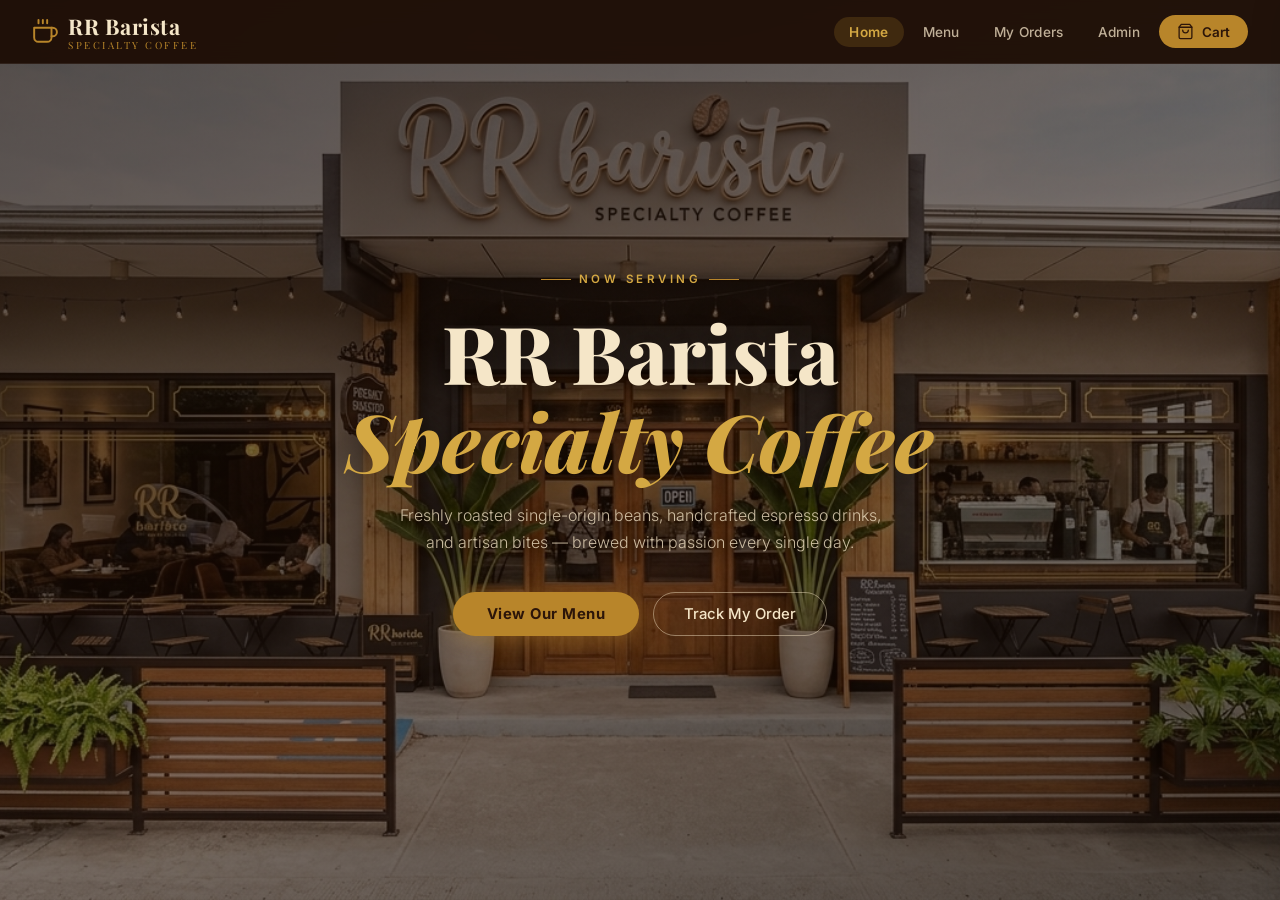
<file: mockup/coffee_shop.html>
<!DOCTYPE html>
<html lang="en">
<head>
<meta charset="UTF-8"/>
<meta name="viewport" content="width=device-width, initial-scale=1.0"/>
<title>RR Barista — Specialty Coffee</title>
<link rel="preconnect" href="https://fonts.googleapis.com">
<link rel="preconnect" href="https://fonts.gstatic.com" crossorigin>
<link href="https://fonts.googleapis.com/css2?family=Playfair+Display:ital,wght@0,400;0,600;0,700;0,800;1,400;1,600&family=Inter:wght@300;400;500;600;700&display=swap" rel="stylesheet">
<style>
/* ── Variables ─────────────────────────────────────── */
:root {
  --brown-dark:  #2c1509;
  --brown-mid:   #5a2d0c;
  --brown-warm:  #8b4513;
  --gold:        #b8852a;
  --gold-light:  #d4a843;
  --cream:       #f7efe4;
  --cream-dark:  #ecdcc8;
  --cream-deep:  #e0c9aa;
  --white:       #fdfaf6;
  --text-dark:   #1e0e05;
  --text-mid:    #4a2810;
  --text-soft:   #7a5035;
  --text-muted:  #a07850;
  --danger:      #b83232;
  --success:     #2d6a30;
  --info:        #1a5276;
  --shadow-sm:   0 2px 8px rgba(44,21,9,.08);
  --shadow-md:   0 6px 22px rgba(44,21,9,.13);
  --shadow-lg:   0 14px 40px rgba(44,21,9,.18);
  --r:           12px;
  --r-sm:        7px;
  --t:           .22s ease;
}

/* ── Reset ──────────────────────────────────────────── */
*,*::before,*::after{box-sizing:border-box;margin:0;padding:0}
html{scroll-behavior:smooth}
body{font-family:'Inter',system-ui,sans-serif;background:var(--cream);color:var(--text-dark);min-height:100vh;-webkit-font-smoothing:antialiased}
::-webkit-scrollbar{width:6px}
::-webkit-scrollbar-track{background:var(--cream-dark)}
::-webkit-scrollbar-thumb{background:var(--brown-warm);border-radius:3px}

/* ── Navigation ─────────────────────────────────────── */
nav{
  position:fixed;top:0;left:0;right:0;z-index:100;
  display:flex;align-items:center;justify-content:space-between;
  padding:0 32px;height:64px;
  background:rgba(28,12,4,.93);
  backdrop-filter:blur(10px);
  border-bottom:1px solid rgba(255,255,255,.07);
}
.nav-logo{
  font-family:'Playfair Display',Georgia,serif;
  font-size:1.35rem;font-weight:700;color:#f5e6c8;
  letter-spacing:.5px;cursor:pointer;
  display:flex;align-items:center;gap:10px;
  text-decoration:none;
}
.nav-logo svg{flex-shrink:0}
.nav-logo-sub{font-size:.62rem;font-weight:400;letter-spacing:2.5px;text-transform:uppercase;color:var(--gold);display:block;margin-top:-2px}
.nav-links{display:flex;gap:4px;align-items:center}
.nav-btn{
  background:none;border:none;cursor:pointer;
  color:rgba(245,230,200,.75);font-size:.85rem;
  font-weight:500;padding:7px 15px;border-radius:20px;
  transition:var(--t);font-family:'Inter',sans-serif;
  letter-spacing:.3px;
}
.nav-btn:hover{color:#f5e6c8;background:rgba(255,255,255,.08)}
.nav-btn.active{background:rgba(184,133,42,.2);color:var(--gold-light);font-weight:600}
#cart-btn{
  position:relative;display:flex;align-items:center;gap:8px;
  background:var(--gold);color:var(--brown-dark);
  border:none;border-radius:22px;padding:8px 18px;
  font-size:.84rem;font-weight:600;cursor:pointer;
  transition:var(--t);font-family:'Inter',sans-serif;
}
#cart-btn:hover{background:var(--gold-light);transform:translateY(-1px)}
#cart-count{
  background:var(--brown-dark);color:#f5e6c8;
  border-radius:50%;width:18px;height:18px;
  font-size:.7rem;font-weight:700;
  display:none;align-items:center;justify-content:center;
}
#cart-count.visible{display:flex}

/* ── Hero ────────────────────────────────────────────── */
#hero{
  min-height:100vh;position:relative;
  display:flex;align-items:center;justify-content:center;
  background-image:url('coffee_shop.png');
  background-size:cover;background-position:center;
  background-attachment:fixed;
}
#hero::before{
  content:'';position:absolute;inset:0;
  background:linear-gradient(160deg,rgba(18,7,2,.72) 0%,rgba(28,12,4,.55) 60%,rgba(12,5,1,.7) 100%);
}
.hero-content{
  position:relative;z-index:1;
  text-align:center;padding:40px 24px;max-width:700px;
}
.hero-eyebrow{
  display:inline-flex;align-items:center;gap:8px;
  color:var(--gold-light);font-size:.72rem;font-weight:600;
  letter-spacing:3.5px;text-transform:uppercase;margin-bottom:22px;
}
.hero-eyebrow::before,.hero-eyebrow::after{
  content:'';display:block;width:30px;height:1px;background:var(--gold);
}
.hero-title{
  font-family:'Playfair Display',Georgia,serif;
  font-size:clamp(2.8rem,7vw,5rem);
  color:#f5e6c8;font-weight:800;line-height:1.1;
  margin-bottom:18px;text-shadow:0 2px 30px rgba(0,0,0,.4);
}
.hero-title em{color:var(--gold-light);font-style:italic}
.hero-sub{
  font-size:1rem;color:rgba(245,230,200,.78);
  line-height:1.7;margin-bottom:36px;font-weight:300;
  text-shadow:0 1px 10px rgba(0,0,0,.4);
}
.hero-actions{display:flex;gap:14px;justify-content:center;flex-wrap:wrap}
.btn-primary{
  background:var(--gold);color:var(--brown-dark);
  border:none;padding:13px 34px;border-radius:30px;
  font-size:.93rem;font-weight:700;cursor:pointer;
  transition:var(--t);font-family:'Inter',sans-serif;
  letter-spacing:.5px;box-shadow:0 4px 20px rgba(184,133,42,.4);
}
.btn-primary:hover{background:var(--gold-light);transform:translateY(-2px);box-shadow:0 8px 28px rgba(184,133,42,.45)}
.btn-ghost{
  background:transparent;color:#f5e6c8;
  border:1.5px solid rgba(245,230,200,.45);padding:12px 30px;
  border-radius:30px;font-size:.93rem;font-weight:500;
  cursor:pointer;transition:var(--t);font-family:'Inter',sans-serif;
}
.btn-ghost:hover{background:rgba(255,255,255,.1);border-color:var(--gold-light);color:var(--gold-light)}

/* ── Page shell ─────────────────────────────────────── */
.page-section{display:none;padding-top:64px;min-height:100vh;background:var(--cream)}
.page-section.active{display:block}
.section-head{text-align:center;padding:52px 24px 30px}
.section-head h2{
  font-family:'Playfair Display',Georgia,serif;
  font-size:2.1rem;color:var(--brown-dark);font-weight:700;margin-bottom:6px;
}
.section-head p{color:var(--text-muted);font-size:.93rem;font-weight:300}
.rule{width:48px;height:3px;background:linear-gradient(90deg,var(--gold),var(--brown-warm));border-radius:2px;margin:14px auto 0}

/* ── Menu ────────────────────────────────────────────── */
.filter-bar{display:flex;gap:8px;flex-wrap:wrap;justify-content:center;padding:0 24px 30px}
.filter-btn{
  background:var(--white);color:var(--text-mid);
  border:1.5px solid var(--cream-deep);border-radius:20px;
  padding:7px 20px;font-size:.82rem;font-weight:500;
  cursor:pointer;transition:var(--t);font-family:'Inter',sans-serif;
  letter-spacing:.3px;
}
.filter-btn:hover,.filter-btn.active{
  background:var(--brown-mid);color:#f5e6c8;border-color:var(--brown-mid);
}
.products-grid{
  display:grid;
  grid-template-columns:repeat(auto-fill,minmax(240px,1fr));
  gap:22px;padding:0 28px 70px;max-width:1200px;margin:0 auto;
}

/* ── Product Card ────────────────────────────────────── */
.product-card{
  background:var(--white);border-radius:var(--r);
  box-shadow:var(--shadow-sm);overflow:hidden;
  transition:var(--t);display:flex;flex-direction:column;
  border:1px solid rgba(224,201,170,.5);
}
.product-card:hover{transform:translateY(-5px);box-shadow:var(--shadow-lg)}
.product-img{
  height:170px;position:relative;overflow:hidden;flex-shrink:0;
  display:flex;align-items:center;justify-content:center;
}
/* Category gradient themes */
.cat-hot    {background:linear-gradient(145deg,#2c1207 0%,#6b2f0a 45%,#a04010 100%)}
.cat-cold   {background:linear-gradient(145deg,#0d2535 0%,#1a4a6b 45%,#2e7ba0 100%)}
.cat-tea    {background:linear-gradient(145deg,#0d2510 0%,#1c5420 45%,#3a8530 100%)}
.cat-pastry {background:linear-gradient(145deg,#3d2005 0%,#7a4010 45%,#b87830 100%)}
.cat-smooth {background:linear-gradient(145deg,#4a0d20 0%,#8b2040 45%,#c04060 100%)}
.cat-spec   {background:linear-gradient(145deg,#2a1040 0%,#5a2880 45%,#8a50b0 100%)}
.cat-default{background:linear-gradient(145deg,#2c1207 0%,#6b2f0a 100%)}

.product-img::after{
  content:'';position:absolute;inset:0;
  background:linear-gradient(to top,rgba(0,0,0,.25) 0%,transparent 60%);
  pointer-events:none;
}
.product-img svg{opacity:.35;width:72px;height:72px}
.sale-ribbon{
  position:absolute;top:12px;right:12px;z-index:1;
  background:var(--danger);color:#fff;
  font-size:.68rem;font-weight:700;letter-spacing:1px;
  text-transform:uppercase;padding:4px 10px;border-radius:4px;
}
.product-body{padding:18px 20px;flex:1;display:flex;flex-direction:column}
.product-cat{
  font-size:.68rem;font-weight:600;letter-spacing:2px;
  text-transform:uppercase;color:var(--gold);margin-bottom:6px;
}
.product-name{
  font-family:'Playfair Display',Georgia,serif;
  font-size:1.1rem;font-weight:600;color:var(--brown-dark);
  margin-bottom:6px;line-height:1.3;
}
.product-desc{font-size:.8rem;color:var(--text-muted);line-height:1.6;flex:1;margin-bottom:14px;font-weight:300}
.product-footer{display:flex;align-items:center;justify-content:space-between;margin-top:auto;gap:10px}
.price{font-size:1.18rem;font-weight:700;color:var(--brown-mid)}
.price-orig{font-size:.82rem;color:var(--text-muted);text-decoration:line-through;margin-right:5px;font-weight:400}
.price-sale{color:var(--danger)}
.add-btn{
  display:flex;align-items:center;gap:6px;
  background:var(--brown-mid);color:#f5e6c8;
  border:none;border-radius:8px;padding:8px 14px;
  font-size:.8rem;font-weight:600;cursor:pointer;
  transition:var(--t);font-family:'Inter',sans-serif;
  flex-shrink:0;
}
.add-btn:hover{background:var(--brown-dark)}
.add-btn svg{flex-shrink:0}

/* ── Cart Sidebar ────────────────────────────────────── */
#cart-overlay{
  position:fixed;inset:0;background:rgba(0,0,0,.48);
  z-index:199;display:none;backdrop-filter:blur(3px);
}
#cart-overlay.open{display:block}
#cart-sidebar{
  position:fixed;top:0;right:-400px;bottom:0;
  width:380px;max-width:100vw;
  background:var(--white);z-index:200;
  box-shadow:-8px 0 40px rgba(0,0,0,.2);
  transition:right .32s cubic-bezier(.4,0,.2,1);
  display:flex;flex-direction:column;
}
#cart-sidebar.open{right:0}
.cart-hd{
  display:flex;align-items:center;justify-content:space-between;
  padding:18px 22px;
  background:var(--brown-dark);color:#f5e6c8;
}
.cart-hd h3{font-family:'Playfair Display',serif;font-size:1.1rem;font-weight:600}
.cart-close-btn{
  background:none;border:none;color:#f5e6c8;cursor:pointer;
  padding:5px;border-radius:6px;transition:var(--t);
  display:flex;align-items:center;justify-content:center;
}
.cart-close-btn:hover{background:rgba(255,255,255,.12)}
#cart-items{flex:1;overflow-y:auto;padding:16px;display:flex;flex-direction:column;gap:10px}
.cart-empty{text-align:center;padding:70px 20px;color:var(--text-muted)}
.cart-empty svg{margin:0 auto 16px;display:block;opacity:.35}
.cart-empty p{font-size:.9rem}
.cart-item{
  display:flex;gap:12px;align-items:center;
  background:var(--cream);border-radius:var(--r-sm);
  padding:12px;border:1px solid var(--cream-deep);
}
.cart-thumb{
  width:44px;height:44px;border-radius:6px;flex-shrink:0;
  display:flex;align-items:center;justify-content:center;
}
.cart-thumb svg{opacity:.5}
.cart-info{flex:1;min-width:0}
.cart-name{font-weight:600;font-size:.88rem;color:var(--brown-dark);white-space:nowrap;overflow:hidden;text-overflow:ellipsis}
.cart-unit{font-size:.76rem;color:var(--text-muted);margin-top:2px}
.cart-qty{display:flex;align-items:center;gap:8px;margin-top:7px}
.qty-btn{
  background:var(--brown-warm);color:#fff;
  border:none;width:22px;height:22px;border-radius:50%;
  cursor:pointer;font-size:.85rem;line-height:1;
  display:flex;align-items:center;justify-content:center;
  transition:var(--t);
}
.qty-btn:hover{background:var(--brown-dark)}
.qty-num{font-weight:700;font-size:.85rem;min-width:18px;text-align:center}
.cart-sub{font-weight:700;color:var(--brown-mid);font-size:.9rem;flex-shrink:0}
.cart-foot{padding:18px;border-top:1px solid var(--cream-deep)}
.cart-total-row{display:flex;justify-content:space-between;align-items:baseline;margin-bottom:14px}
.cart-total-label{font-size:.82rem;color:var(--text-muted);text-transform:uppercase;letter-spacing:1px;font-weight:500}
.cart-total-val{font-family:'Playfair Display',serif;font-size:1.6rem;font-weight:700;color:var(--brown-dark)}
.checkout-btn{
  width:100%;padding:14px;background:var(--gold);
  color:var(--brown-dark);border:none;border-radius:var(--r);
  font-size:.95rem;font-weight:700;cursor:pointer;
  transition:var(--t);font-family:'Inter',sans-serif;
  letter-spacing:.5px;
}
.checkout-btn:hover{background:var(--gold-light);transform:translateY(-1px)}

/* ── Modals ──────────────────────────────────────────── */
.modal-wrap{
  position:fixed;inset:0;background:rgba(0,0,0,.55);
  z-index:300;display:none;align-items:center;
  justify-content:center;padding:20px;
  backdrop-filter:blur(4px);
}
.modal-wrap.open{display:flex}
.modal{
  background:var(--white);border-radius:var(--r);
  box-shadow:var(--shadow-lg);padding:36px;
  width:100%;max-width:460px;max-height:90vh;
  overflow-y:auto;position:relative;
}
.modal-title{font-family:'Playfair Display',serif;font-size:1.5rem;font-weight:700;color:var(--brown-dark);margin-bottom:4px}
.modal-sub{font-size:.83rem;color:var(--text-muted);margin-bottom:24px;font-weight:300}
.field{margin-bottom:16px}
.field label{display:block;font-size:.78rem;font-weight:600;color:var(--text-mid);margin-bottom:6px;letter-spacing:.5px;text-transform:uppercase}
.field input,.field select,.field textarea{
  width:100%;padding:10px 14px;
  border:1.5px solid var(--cream-deep);border-radius:var(--r-sm);
  font-size:.9rem;font-family:'Inter',sans-serif;
  background:var(--cream);color:var(--text-dark);
  transition:var(--t);outline:none;
}
.field input:focus,.field select:focus,.field textarea:focus{border-color:var(--gold);background:var(--white)}
.field input::placeholder{color:var(--text-muted)}
.order-summary{margin:16px 0;background:var(--cream);border-radius:var(--r-sm);padding:14px}
.order-sum-row{display:flex;justify-content:space-between;font-size:.85rem;padding:5px 0;border-bottom:1px solid var(--cream-deep)}
.order-sum-row:last-child{border:none;font-weight:700;font-size:.92rem;padding-top:10px}
.modal-btns{display:flex;gap:10px;margin-top:22px}
.btn-cancel{
  flex:1;padding:12px;background:var(--cream-dark);color:var(--text-mid);
  border:none;border-radius:var(--r-sm);font-size:.9rem;font-weight:600;
  cursor:pointer;transition:var(--t);font-family:'Inter',sans-serif;
}
.btn-cancel:hover{background:var(--cream-deep)}
.btn-confirm{
  flex:2;padding:12px;background:var(--gold);color:var(--brown-dark);
  border:none;border-radius:var(--r-sm);font-size:.9rem;font-weight:700;
  cursor:pointer;transition:var(--t);font-family:'Inter',sans-serif;
}
.btn-confirm:hover{background:var(--gold-light)}

/* ── Success Modal ───────────────────────────────────── */
.success-wrap{text-align:center}
.success-icon-wrap{
  width:72px;height:72px;border-radius:50%;
  background:linear-gradient(135deg,var(--gold),var(--brown-warm));
  display:flex;align-items:center;justify-content:center;
  margin:0 auto 20px;
}
.success-wrap h3{font-family:'Playfair Display',serif;font-size:1.5rem;color:var(--brown-dark);margin-bottom:8px}
.success-wrap p{font-size:.88rem;color:var(--text-muted);margin-bottom:6px;font-weight:300}
.order-ref-val{font-weight:700;color:var(--gold);font-size:1.1rem;letter-spacing:1px}
.btn-view-orders{
  width:100%;margin-top:24px;padding:14px;
  background:var(--gold);color:var(--brown-dark);
  border:none;border-radius:var(--r-sm);
  font-size:.95rem;font-weight:700;cursor:pointer;
  transition:var(--t);font-family:'Inter',sans-serif;
}
.btn-view-orders:hover{background:var(--gold-light)}

/* ── Orders Page ─────────────────────────────────────── */
.orders-wrap{max-width:820px;margin:0 auto;padding:0 24px 70px}
.order-card{
  background:var(--white);border-radius:var(--r);
  box-shadow:var(--shadow-sm);margin-bottom:18px;
  overflow:hidden;border:1px solid var(--cream-deep);
  border-left:4px solid var(--gold);
}
.order-card-hd{
  display:flex;justify-content:space-between;align-items:flex-start;
  padding:16px 22px;background:var(--cream);
  border-bottom:1px solid var(--cream-deep);flex-wrap:wrap;gap:10px;
}
.order-meta{font-size:.75rem;color:var(--text-muted);margin-top:2px}
.order-cname{font-weight:600;font-size:.97rem;color:var(--brown-dark)}
.status-pill{
  font-size:.7rem;font-weight:700;padding:4px 12px;
  border-radius:10px;text-transform:uppercase;letter-spacing:.8px;
  flex-shrink:0;
}
.s-pending  {background:#fff3cd;color:#7a5a00}
.s-preparing{background:#d0e8ff;color:#1a4a7a}
.s-ready    {background:#d4edda;color:var(--success)}
.s-delivered{background:#e9ecef;color:#4a5568}
.order-items-wrap{padding:14px 22px}
.order-item-row{
  display:flex;justify-content:space-between;
  font-size:.85rem;padding:5px 0;
  border-bottom:1px dashed var(--cream-deep);color:var(--text-mid);
}
.order-item-row:last-child{border:none}
.order-note{font-size:.76rem;color:var(--text-muted);margin-top:8px;font-style:italic}
.order-card-ft{
  display:flex;justify-content:space-between;align-items:center;
  padding:12px 22px;background:var(--cream-dark);
}
.order-ft-label{font-size:.78rem;color:var(--text-muted);text-transform:uppercase;letter-spacing:1px;font-weight:500}
.order-ft-val{font-family:'Playfair Display',serif;font-size:1.2rem;font-weight:700;color:var(--brown-dark)}
.empty-state{text-align:center;padding:80px 20px;color:var(--text-muted)}
.empty-state svg{margin:0 auto 18px;display:block;opacity:.3}
.empty-state h3{font-family:'Playfair Display',serif;font-size:1.3rem;color:var(--brown-dark);margin-bottom:8px}
.empty-state p{font-size:.88rem;font-weight:300}
.empty-cta{margin-top:22px}

/* ── Admin ───────────────────────────────────────────── */
#admin-page{background:var(--cream)}
.admin-gate{
  display:flex;align-items:center;justify-content:center;
  min-height:calc(100vh - 64px);padding:20px;
}
.gate-box{
  background:var(--white);border-radius:var(--r);
  box-shadow:var(--shadow-md);padding:44px 38px;
  width:100%;max-width:380px;text-align:center;
  border:1px solid var(--cream-deep);
}
.gate-icon{
  width:62px;height:62px;border-radius:50%;
  background:linear-gradient(135deg,var(--brown-mid),var(--brown-dark));
  display:flex;align-items:center;justify-content:center;
  margin:0 auto 20px;
}
.gate-box h2{font-family:'Playfair Display',serif;font-size:1.5rem;color:var(--brown-dark);margin-bottom:6px}
.gate-box p{font-size:.84rem;color:var(--text-muted);margin-bottom:26px;font-weight:300}
.gate-hint{font-size:.73rem;color:var(--text-muted);margin-top:12px}
.gate-hint strong{color:var(--brown-warm)}
#admin-panel{display:none}
.admin-bar{
  display:flex;align-items:center;justify-content:space-between;
  padding:14px 28px;background:var(--brown-dark);flex-wrap:wrap;gap:10px;
}
.admin-bar-title{
  font-family:'Playfair Display',serif;
  font-size:1rem;color:#f5e6c8;font-weight:600;letter-spacing:.3px;
}
.logout-btn{
  background:rgba(255,255,255,.1);color:#f5e6c8;
  border:1px solid rgba(255,255,255,.2);
  padding:6px 16px;border-radius:18px;
  font-size:.8rem;cursor:pointer;transition:var(--t);
  font-family:'Inter',sans-serif;display:flex;align-items:center;gap:6px;
}
.logout-btn:hover{background:var(--danger);border-color:var(--danger)}
.admin-tabs{
  display:flex;border-bottom:2px solid var(--cream-deep);
  padding:0 28px;background:var(--white);overflow-x:auto;
}
.admin-tab{
  background:none;border:none;padding:14px 22px;
  font-size:.85rem;font-weight:600;color:var(--text-muted);
  cursor:pointer;transition:var(--t);font-family:'Inter',sans-serif;
  border-bottom:2px solid transparent;margin-bottom:-2px;
  white-space:nowrap;letter-spacing:.3px;
}
.admin-tab:hover{color:var(--brown-dark)}
.admin-tab.active{color:var(--brown-dark);border-bottom-color:var(--gold)}
.admin-body{padding:28px;max-width:1100px;margin:0 auto}
.tab-pane{display:none}
.tab-pane.active{display:block}
.pane-title{
  font-family:'Playfair Display',serif;
  font-size:1.2rem;font-weight:700;color:var(--brown-dark);
  margin-bottom:20px;
}
.form-card{
  background:var(--white);border-radius:var(--r);
  padding:24px;box-shadow:var(--shadow-sm);margin-bottom:26px;
  border:1px solid var(--cream-deep);
}
.form-card-title{
  font-size:.8rem;font-weight:700;letter-spacing:1.5px;
  text-transform:uppercase;color:var(--text-mid);
  margin-bottom:18px;padding-bottom:12px;
  border-bottom:1px solid var(--cream-deep);
}
.grid-2{display:grid;grid-template-columns:1fr 1fr;gap:14px}
.grid-3{display:grid;grid-template-columns:1fr 1fr 1fr;gap:14px}
@media(max-width:560px){.grid-2,.grid-3{grid-template-columns:1fr}}
.form-actions{display:flex;gap:10px;margin-top:6px}
.btn-save{
  padding:11px 24px;background:var(--brown-mid);color:#f5e6c8;
  border:none;border-radius:var(--r-sm);font-size:.88rem;font-weight:600;
  cursor:pointer;transition:var(--t);font-family:'Inter',sans-serif;
  display:flex;align-items:center;gap:7px;
}
.btn-save:hover{background:var(--brown-dark)}
.btn-cancel-sm{
  padding:11px 20px;background:var(--cream-dark);color:var(--text-mid);
  border:none;border-radius:var(--r-sm);font-size:.88rem;font-weight:600;
  cursor:pointer;transition:var(--t);font-family:'Inter',sans-serif;
  display:none;
}
.btn-cancel-sm:hover{background:var(--cream-deep)}
/* Table */
.tbl-wrap{overflow-x:auto;border-radius:var(--r);box-shadow:var(--shadow-sm)}
table{width:100%;border-collapse:collapse;background:var(--white)}
thead tr{background:var(--brown-dark)}
th{
  padding:12px 16px;font-size:.72rem;text-align:left;
  text-transform:uppercase;letter-spacing:1px;
  font-weight:600;color:rgba(245,230,200,.85);
}
td{
  padding:13px 16px;border-bottom:1px solid var(--cream-deep);
  font-size:.86rem;vertical-align:middle;
}
tr:last-child td{border-bottom:none}
tr:hover td{background:var(--cream)}
.tbl-name{font-weight:600;color:var(--brown-dark)}
.tbl-btn{
  background:none;border:none;cursor:pointer;padding:5px 9px;
  border-radius:var(--r-sm);font-size:.78rem;font-weight:600;
  transition:var(--t);font-family:'Inter',sans-serif;
  display:inline-flex;align-items:center;gap:5px;
}
.tbl-edit{color:var(--gold)}.tbl-edit:hover{background:#fff8e8}
.tbl-del{color:var(--danger)}.tbl-del:hover{background:#fde8e8}
/* Sales */
.sales-grid{display:grid;grid-template-columns:repeat(auto-fill,minmax(270px,1fr));gap:16px}
.sale-card{
  background:var(--white);border-radius:var(--r);
  box-shadow:var(--shadow-sm);padding:20px;
  border:1px solid var(--cream-deep);
}
.sale-card-name{font-weight:600;color:var(--brown-dark);margin-bottom:3px;font-size:.95rem}
.sale-card-cat{font-size:.72rem;color:var(--text-muted);margin-bottom:12px;text-transform:uppercase;letter-spacing:1px}
.sale-prices{display:flex;align-items:baseline;gap:10px;margin-bottom:14px}
.sale-orig{text-decoration:line-through;color:var(--text-muted);font-size:.88rem}
.sale-new{font-weight:800;color:var(--danger);font-size:1.12rem;font-family:'Playfair Display',serif}
.no-sale-price{font-size:.82rem;color:var(--text-muted);font-style:italic;margin-bottom:14px}
.toggle-btn{
  padding:7px 16px;border:none;border-radius:16px;
  font-size:.78rem;font-weight:700;cursor:pointer;
  transition:var(--t);font-family:'Inter',sans-serif;
  display:flex;align-items:center;gap:6px;width:100%;
  justify-content:center;
}
.toggle-on{background:#d4edda;color:var(--success)}
.toggle-off{background:#f8d7da;color:var(--danger)}
.toggle-btn:hover{opacity:.8}
/* Admin orders */
.status-select{
  padding:6px 10px;border:1.5px solid var(--cream-deep);
  border-radius:var(--r-sm);font-family:'Inter',sans-serif;
  font-size:.8rem;background:var(--cream);color:var(--text-dark);
  cursor:pointer;outline:none;
}
.status-select:focus{border-color:var(--gold)}

/* ── Toast ───────────────────────────────────────────── */
#toast{
  position:fixed;bottom:28px;left:50%;
  transform:translateX(-50%) translateY(80px);
  background:var(--brown-dark);color:#f5e6c8;
  padding:11px 26px;border-radius:24px;
  font-size:.85rem;font-weight:500;
  box-shadow:0 6px 28px rgba(0,0,0,.25);
  z-index:500;transition:transform .32s cubic-bezier(.4,0,.2,1);
  pointer-events:none;white-space:nowrap;
}
#toast.show{transform:translateX(-50%) translateY(0)}
#toast.ok{background:var(--success)}
#toast.err{background:var(--danger)}

/* ── Responsive ──────────────────────────────────────── */
@media(max-width:640px){
  nav{padding:0 16px}
  .nav-logo-sub{display:none}
  .nav-btn{font-size:.78rem;padding:6px 10px}
  .products-grid{grid-template-columns:repeat(auto-fill,minmax(160px,1fr));gap:14px;padding:0 16px 50px}
  .admin-body{padding:16px}
  .modal{padding:24px}
}
</style>
</head>
<body>

<!-- SVG ICON SPRITES (hidden) -->
<svg style="display:none" xmlns="http://www.w3.org/2000/svg">
  <symbol id="ico-coffee" viewBox="0 0 24 24" fill="none" stroke="currentColor" stroke-width="1.6" stroke-linecap="round" stroke-linejoin="round">
    <path d="M18 8h1a4 4 0 0 1 0 8h-1"/><path d="M2 8h16v9a4 4 0 0 1-4 4H6a4 4 0 0 1-4-4V8z"/><line x1="6" y1="1" x2="6" y2="4"/><line x1="10" y1="1" x2="10" y2="4"/><line x1="14" y1="1" x2="14" y2="4"/>
  </symbol>
  <symbol id="ico-bag" viewBox="0 0 24 24" fill="none" stroke="currentColor" stroke-width="1.8" stroke-linecap="round" stroke-linejoin="round">
    <path d="M6 2 3 6v14a2 2 0 0 0 2 2h14a2 2 0 0 0 2-2V6l-3-4z"/><line x1="3" y1="6" x2="21" y2="6"/><path d="M16 10a4 4 0 0 1-8 0"/>
  </symbol>
  <symbol id="ico-x" viewBox="0 0 24 24" fill="none" stroke="currentColor" stroke-width="2" stroke-linecap="round">
    <line x1="18" y1="6" x2="6" y2="18"/><line x1="6" y1="6" x2="18" y2="18"/>
  </symbol>
  <symbol id="ico-plus" viewBox="0 0 24 24" fill="none" stroke="currentColor" stroke-width="2.2" stroke-linecap="round">
    <line x1="12" y1="5" x2="12" y2="19"/><line x1="5" y1="12" x2="19" y2="12"/>
  </symbol>
  <symbol id="ico-minus" viewBox="0 0 24 24" fill="none" stroke="currentColor" stroke-width="2.2" stroke-linecap="round">
    <line x1="5" y1="12" x2="19" y2="12"/>
  </symbol>
  <symbol id="ico-edit" viewBox="0 0 24 24" fill="none" stroke="currentColor" stroke-width="1.8" stroke-linecap="round" stroke-linejoin="round">
    <path d="M11 4H4a2 2 0 0 0-2 2v14a2 2 0 0 0 2 2h14a2 2 0 0 0 2-2v-7"/><path d="M18.5 2.5a2.121 2.121 0 0 1 3 3L12 15l-4 1 1-4 9.5-9.5z"/>
  </symbol>
  <symbol id="ico-trash" viewBox="0 0 24 24" fill="none" stroke="currentColor" stroke-width="1.8" stroke-linecap="round" stroke-linejoin="round">
    <polyline points="3 6 5 6 21 6"/><path d="M19 6l-1 14a2 2 0 0 1-2 2H8a2 2 0 0 1-2-2L5 6"/><path d="M10 11v6"/><path d="M14 11v6"/><path d="M9 6V4a1 1 0 0 1 1-1h4a1 1 0 0 1 1 1v2"/>
  </symbol>
  <symbol id="ico-check" viewBox="0 0 24 24" fill="none" stroke="currentColor" stroke-width="2.5" stroke-linecap="round" stroke-linejoin="round">
    <polyline points="20 6 9 17 4 12"/>
  </symbol>
  <symbol id="ico-orders" viewBox="0 0 24 24" fill="none" stroke="currentColor" stroke-width="1.7" stroke-linecap="round" stroke-linejoin="round">
    <path d="M14 2H6a2 2 0 0 0-2 2v16a2 2 0 0 0 2 2h12a2 2 0 0 0 2-2V8z"/><polyline points="14 2 14 8 20 8"/><line x1="16" y1="13" x2="8" y2="13"/><line x1="16" y1="17" x2="8" y2="17"/><polyline points="10 9 9 9 8 9"/>
  </symbol>
  <symbol id="ico-lock" viewBox="0 0 24 24" fill="none" stroke="currentColor" stroke-width="1.8" stroke-linecap="round" stroke-linejoin="round">
    <rect x="3" y="11" width="18" height="11" rx="2" ry="2"/><path d="M7 11V7a5 5 0 0 1 10 0v4"/>
  </symbol>
  <symbol id="ico-logout" viewBox="0 0 24 24" fill="none" stroke="currentColor" stroke-width="1.8" stroke-linecap="round" stroke-linejoin="round">
    <path d="M9 21H5a2 2 0 0 1-2-2V5a2 2 0 0 1 2-2h4"/><polyline points="16 17 21 12 16 7"/><line x1="21" y1="12" x2="9" y2="12"/>
  </symbol>
  <symbol id="ico-tag" viewBox="0 0 24 24" fill="none" stroke="currentColor" stroke-width="1.8" stroke-linecap="round" stroke-linejoin="round">
    <path d="M20.59 13.41l-7.17 7.17a2 2 0 0 1-2.83 0L2 12V2h10l8.59 8.59a2 2 0 0 1 0 2.82z"/><line x1="7" y1="7" x2="7.01" y2="7"/>
  </symbol>
  <symbol id="ico-box" viewBox="0 0 24 24" fill="none" stroke="currentColor" stroke-width="1.8" stroke-linecap="round" stroke-linejoin="round">
    <path d="M21 16V8a2 2 0 0 0-1-1.73l-7-4a2 2 0 0 0-2 0l-7 4A2 2 0 0 0 3 8v8a2 2 0 0 0 1 1.73l7 4a2 2 0 0 0 2 0l7-4A2 2 0 0 0 21 16z"/><polyline points="3.27 6.96 12 12.01 20.73 6.96"/><line x1="12" y1="22.08" x2="12" y2="12"/>
  </symbol>
  <!-- Category icons for product cards -->
  <symbol id="cat-hot" viewBox="0 0 80 80" fill="none" stroke="rgba(255,255,255,0.5)" stroke-width="2" stroke-linecap="round" stroke-linejoin="round">
    <path d="M25 38 Q23 58 40 60 Q57 58 55 38 Z"/>
    <path d="M55 44 Q66 44 66 52 Q66 60 55 60"/>
    <path d="M31 30 Q29 24 31 18" stroke-width="1.5"/>
    <path d="M40 28 Q38 22 40 16" stroke-width="1.5"/>
    <path d="M49 30 Q47 24 49 18" stroke-width="1.5"/>
  </symbol>
  <symbol id="cat-cold" viewBox="0 0 80 80" fill="none" stroke="rgba(255,255,255,0.5)" stroke-width="2" stroke-linecap="round" stroke-linejoin="round">
    <rect x="25" y="30" width="30" height="34" rx="4"/>
    <line x1="25" y1="36" x2="55" y2="36"/>
    <line x1="38" y1="14" x2="38" y2="30" stroke-width="1.5"/>
    <line x1="45" y1="14" x2="45" y2="30" stroke-width="1.5"/>
    <circle cx="40" cy="50" r="4"/>
    <line x1="40" y1="36" x2="40" y2="44"/>
  </symbol>
  <symbol id="cat-tea" viewBox="0 0 80 80" fill="none" stroke="rgba(255,255,255,0.5)" stroke-width="2" stroke-linecap="round" stroke-linejoin="round">
    <path d="M28 36 Q26 56 40 58 Q54 56 52 36 Z"/>
    <path d="M52 42 Q62 42 62 50 Q62 58 52 58"/>
    <path d="M33 28 Q34 20 40 18 Q46 20 47 28"/>
    <path d="M36 24 Q38 18 40 16"/>
  </symbol>
  <symbol id="cat-pastry" viewBox="0 0 80 80" fill="none" stroke="rgba(255,255,255,0.5)" stroke-width="2" stroke-linecap="round" stroke-linejoin="round">
    <path d="M20 52 Q22 36 32 28 Q40 22 48 28 Q58 36 60 52 Z"/>
    <path d="M30 44 Q34 38 40 36 Q46 38 50 44"/>
    <line x1="40" y1="52" x2="40" y2="36"/>
    <circle cx="40" cy="30" r="4"/>
  </symbol>
  <symbol id="cat-smooth" viewBox="0 0 80 80" fill="none" stroke="rgba(255,255,255,0.5)" stroke-width="2" stroke-linecap="round" stroke-linejoin="round">
    <path d="M26 28 Q24 56 40 60 Q56 56 54 28 Z"/>
    <line x1="34" y1="14" x2="34" y2="28" stroke-width="1.5"/>
    <line x1="40" y1="12" x2="40" y2="28" stroke-width="1.5"/>
    <circle cx="48" cy="22" r="6"/>
    <path d="M44 20 Q46 16 50 18"/>
  </symbol>
  <symbol id="cat-spec" viewBox="0 0 80 80" fill="none" stroke="rgba(255,255,255,0.5)" stroke-width="2" stroke-linecap="round" stroke-linejoin="round">
    <polygon points="40,14 45,32 64,32 49,43 54,62 40,51 26,62 31,43 16,32 35,32"/>
  </symbol>
</svg>

<!-- ── NAVIGATION ──────────────────────────────────────── -->
<nav>
  <a class="nav-logo" onclick="showPage('home')" href="#">
    <svg width="26" height="26" viewBox="0 0 24 24" fill="none" stroke="var(--gold)" stroke-width="1.8" stroke-linecap="round" stroke-linejoin="round">
      <path d="M18 8h1a4 4 0 0 1 0 8h-1"/><path d="M2 8h16v9a4 4 0 0 1-4 4H6a4 4 0 0 1-4-4V8z"/><line x1="6" y1="1" x2="6" y2="4"/><line x1="10" y1="1" x2="10" y2="4"/><line x1="14" y1="1" x2="14" y2="4"/>
    </svg>
    <span>RR Barista <span class="nav-logo-sub">Specialty Coffee</span></span>
  </a>
  <div class="nav-links">
    <button class="nav-btn active" id="nav-home"   onclick="showPage('home')">Home</button>
    <button class="nav-btn"        id="nav-menu"   onclick="showPage('menu')">Menu</button>
    <button class="nav-btn"        id="nav-orders" onclick="showPage('orders')">My Orders</button>
    <button class="nav-btn"        id="nav-admin"  onclick="showPage('admin')">Admin</button>
    <button id="cart-btn" onclick="toggleCart()">
      <svg width="17" height="17"><use href="#ico-bag"/></svg>
      Cart
      <span id="cart-count"></span>
    </button>
  </div>
</nav>

<!-- ── HERO ───────────────────────────────────────────── -->
<section id="hero">
  <div class="hero-content">
    <div class="hero-eyebrow">Now Serving</div>
    <h1 class="hero-title">RR Barista<br><em>Specialty Coffee</em></h1>
    <p class="hero-sub">Freshly roasted single-origin beans, handcrafted espresso drinks,<br>and artisan bites — brewed with passion every single day.</p>
    <div class="hero-actions">
      <button class="btn-primary" onclick="showPage('menu')">View Our Menu</button>
      <button class="btn-ghost"   onclick="showPage('orders')">Track My Order</button>
    </div>
  </div>
</section>

<!-- ── MENU PAGE ──────────────────────────────────────── -->
<section id="menu-page" class="page-section">
  <div class="section-head">
    <h2>Our Menu</h2>
    <p>Freshly crafted. Always delicious.</p>
    <div class="rule"></div>
  </div>
  <div class="filter-bar" id="category-filters"></div>
  <div class="products-grid" id="products-grid"></div>
</section>

<!-- ── MY ORDERS ─────────────────────────────────────── -->
<section id="orders-page" class="page-section">
  <div class="section-head">
    <h2>My Orders</h2>
    <p>Track your current and past orders.</p>
    <div class="rule"></div>
  </div>
  <div class="orders-wrap" id="orders-list"></div>
</section>

<!-- ── ADMIN PAGE ─────────────────────────────────────── -->
<section id="admin-page" class="page-section">
  <!-- Gate -->
  <div class="admin-gate" id="admin-gate">
    <div class="gate-box">
      <div class="gate-icon">
        <svg width="28" height="28" color="#f5e6c8"><use href="#ico-lock"/></svg>
      </div>
      <h2>Admin Access</h2>
      <p>Enter your admin password to manage products, sales, and orders.</p>
      <div class="field">
        <input type="password" class="form-input" id="admin-pw" placeholder="Admin password" onkeydown="if(event.key==='Enter')adminLogin()">
      </div>
      <button class="btn-primary" style="width:100%" onclick="adminLogin()">Sign In</button>
      <p class="gate-hint">Demo password: <strong>admin123</strong></p>
    </div>
  </div>
  <!-- Panel -->
  <div id="admin-panel">
    <div class="admin-bar">
      <span class="admin-bar-title">RR Barista — Admin Panel</span>
      <button class="logout-btn" onclick="adminLogout()">
        <svg width="14" height="14" color="currentColor"><use href="#ico-logout"/></svg>
        Sign Out
      </button>
    </div>
    <div class="admin-tabs">
      <button class="admin-tab active" onclick="switchTab('products')">Products</button>
      <button class="admin-tab"        onclick="switchTab('sales')">Sales &amp; Discounts</button>
      <button class="admin-tab"        onclick="switchTab('orders')">Orders</button>
    </div>
    <div class="admin-body">

      <!-- Products tab -->
      <div class="tab-pane active" id="tab-products">
        <div class="pane-title">Manage Products</div>
        <div class="form-card">
          <div class="form-card-title" id="form-mode-label">Add New Product</div>
          <div class="grid-2">
            <div class="field"><label>Product Name</label><input type="text" id="p-name" placeholder="e.g. Caramel Latte"></div>
            <div class="field"><label>Category</label>
              <select id="p-category">
                <option value="">Select category</option>
                <option>Hot Coffee</option><option>Cold Coffee</option>
                <option>Tea</option><option>Pastries</option>
                <option>Smoothies</option><option>Specials</option>
              </select>
            </div>
          </div>
          <div class="field"><label>Description</label><input type="text" id="p-desc" placeholder="Short product description"></div>
          <div class="grid-2">
            <div class="field"><label>Price (₱)</label><input type="number" id="p-price" placeholder="0.00" min="0" step="0.01"></div>
            <div class="field"><label>Display Icon (emoji)</label><input type="text" id="p-emoji" placeholder="☕" maxlength="4"></div>
          </div>
          <div class="form-actions">
            <button class="btn-save" id="submit-btn" onclick="submitProduct()">
              <svg width="14" height="14" color="currentColor"><use href="#ico-plus"/></svg>
              <span id="submit-label">Add Product</span>
            </button>
            <button class="btn-cancel-sm" id="cancel-edit-btn" onclick="cancelEdit()">Cancel</button>
          </div>
        </div>
        <div class="tbl-wrap">
          <table>
            <thead><tr>
              <th>Name</th><th>Category</th><th>Price</th>
              <th>Sale Price</th><th>Sale Active</th><th>Actions</th>
            </tr></thead>
            <tbody id="products-tbody"></tbody>
          </table>
        </div>
      </div>

      <!-- Sales tab -->
      <div class="tab-pane" id="tab-sales">
        <div class="pane-title">Sales &amp; Discounts</div>
        <div class="form-card">
          <div class="form-card-title">Set a Sale Price</div>
          <div class="grid-2">
            <div class="field"><label>Product</label><select id="sale-product-select"></select></div>
            <div class="field"><label>Sale Price (₱)</label><input type="number" id="sale-price-input" placeholder="0.00" min="0" step="0.01"></div>
          </div>
          <div class="field" style="display:flex;align-items:center;gap:10px;margin-bottom:0">
            <input type="checkbox" id="sale-active-cb" style="width:16px;height:16px;accent-color:var(--gold);cursor:pointer">
            <label for="sale-active-cb" style="font-size:.85rem;color:var(--text-mid);cursor:pointer;font-weight:500;text-transform:none;letter-spacing:0">Activate sale immediately</label>
          </div>
          <div class="form-actions" style="margin-top:18px">
            <button class="btn-save" onclick="applySale()">
              <svg width="14" height="14" color="currentColor"><use href="#ico-tag"/></svg>
              Save Sale
            </button>
          </div>
        </div>
        <div class="sales-grid" id="sales-grid"></div>
      </div>

      <!-- Orders tab -->
      <div class="tab-pane" id="tab-orders">
        <div class="pane-title">All Orders</div>
        <div id="admin-orders-list"></div>
      </div>

    </div>
  </div>
</section>

<!-- ── CART ───────────────────────────────────────────── -->
<div id="cart-overlay" onclick="toggleCart()"></div>
<div id="cart-sidebar">
  <div class="cart-hd">
    <h3>Your Cart</h3>
    <button class="cart-close-btn" onclick="toggleCart()">
      <svg width="20" height="20"><use href="#ico-x"/></svg>
    </button>
  </div>
  <div id="cart-items"></div>
  <div class="cart-foot" id="cart-foot" style="display:none">
    <div class="cart-total-row">
      <span class="cart-total-label">Total</span>
      <span class="cart-total-val" id="cart-total">₱0.00</span>
    </div>
    <button class="checkout-btn" onclick="openCheckout()">Proceed to Checkout</button>
  </div>
</div>

<!-- ── CHECKOUT MODAL ────────────────────────────────── -->
<div class="modal-wrap" id="checkout-modal">
  <div class="modal">
    <div class="modal-title">Checkout</div>
    <div class="modal-sub">Review your order and fill in your details.</div>
    <div class="field"><label>Your Name</label><input type="text" id="co-name" placeholder="e.g. Juan dela Cruz"></div>
    <div class="field"><label>Contact Number</label><input type="text" id="co-contact" placeholder="e.g. 0917-123-4567"></div>
    <div class="field"><label>Order Notes (optional)</label><input type="text" id="co-notes" placeholder="Extra sugar, no ice, etc."></div>
    <div class="order-summary" id="checkout-summary"></div>
    <div class="modal-btns">
      <button class="btn-cancel" onclick="closeCheckout()">Cancel</button>
      <button class="btn-confirm" onclick="placeOrder()">Place Order</button>
    </div>
  </div>
</div>

<!-- ── SUCCESS MODAL ──────────────────────────────────── -->
<div class="modal-wrap" id="success-modal">
  <div class="modal">
    <div class="success-wrap">
      <div class="success-icon-wrap">
        <svg width="30" height="30" color="#fff"><use href="#ico-check"/></svg>
      </div>
      <h3>Order Placed!</h3>
      <p>Thank you for your order. We're brewing it up right now.</p>
      <p style="margin-top:10px">Your reference: <span class="order-ref-val" id="order-ref-display"></span></p>
    </div>
    <button class="btn-view-orders" onclick="closeSuccess()">View My Orders</button>
  </div>
</div>

<!-- ── TOAST ──────────────────────────────────────────── -->
<div id="toast"></div>

<script>
/* ── State ───────────────────────────────── */
let products = JSON.parse(localStorage.getItem('rrb_products') || '[]');
let orders   = JSON.parse(localStorage.getItem('rrb_orders')   || '[]');
let cart     = JSON.parse(localStorage.getItem('rrb_cart')     || '[]');
let adminIn  = false;
let editId   = null;
let curFilter= 'All';

/* ── Category → CSS class + card icon ─── */
const catMap = {
  'Hot Coffee':  { cls:'cat-hot',    ico:'cat-hot'    },
  'Cold Coffee': { cls:'cat-cold',   ico:'cat-cold'   },
  'Tea':         { cls:'cat-tea',    ico:'cat-tea'    },
  'Pastries':    { cls:'cat-pastry', ico:'cat-pastry' },
  'Smoothies':   { cls:'cat-smooth', ico:'cat-smooth' },
  'Specials':    { cls:'cat-spec',   ico:'cat-spec'   },
};
function catCls(cat){ return (catMap[cat]||{cls:'cat-default'}).cls; }
function catIco(cat){ return (catMap[cat]||{ico:'cat-hot'}).ico; }

/* ── Seed products ───────────────────────── */
if(!products.length){
  products=[
    {id:uid(),name:'Classic Espresso',   category:'Hot Coffee',  desc:'Bold, concentrated single-shot pulled from our house blend.',     price:95,  emoji:'',salePrice:null, saleActive:false},
    {id:uid(),name:'Caramel Macchiato',  category:'Hot Coffee',  desc:'Velvety steamed milk with espresso and a caramel drizzle.',       price:140, emoji:'',salePrice:110,  saleActive:true },
    {id:uid(),name:'Cold Brew',          category:'Cold Coffee', desc:'Slow-steeped 12-hour cold brew, smooth and never bitter.',        price:130, emoji:'',salePrice:null, saleActive:false},
    {id:uid(),name:'Vanilla Frappé',     category:'Cold Coffee', desc:'Blended iced coffee with real vanilla bean and whipped cream.',   price:150, emoji:'',salePrice:120,  saleActive:false},
    {id:uid(),name:'Matcha Latte',       category:'Tea',         desc:'Ceremonial-grade matcha whisked with steamed oat milk.',          price:135, emoji:'',salePrice:105,  saleActive:true },
    {id:uid(),name:'Butter Croissant',   category:'Pastries',    desc:'Flaky, golden croissant baked fresh every morning.',              price:75,  emoji:'',salePrice:null, saleActive:false},
    {id:uid(),name:'Mango Smoothie',     category:'Smoothies',   desc:'Fresh Philippine mango blended with yogurt and a touch of honey.',price:120, emoji:'',salePrice:null, saleActive:false},
    {id:uid(),name:'Signature Blend',    category:'Specials',    desc:'Our exclusive RR house roast — available today only.',            price:160, emoji:'',salePrice:130,  saleActive:true },
  ];
  saveProducts();
}

/* ── Utilities ───────────────────────────── */
function uid(){ return '_'+Math.random().toString(36).slice(2,9); }
function fmt(n){ return '₱'+Number(n).toFixed(2); }
function saveProducts(){ localStorage.setItem('rrb_products',JSON.stringify(products)); }
function saveOrders(){   localStorage.setItem('rrb_orders',  JSON.stringify(orders));   }
function saveCart(){     localStorage.setItem('rrb_cart',    JSON.stringify(cart));     }
function effPrice(p){    return (p.saleActive&&p.salePrice) ? p.salePrice : p.price; }
function toast(msg,type=''){
  const t=document.getElementById('toast');
  t.textContent=msg; t.className='show '+type;
  clearTimeout(t._to); t._to=setTimeout(()=>t.className='',2800);
}

/* ── Navigation ──────────────────────────── */
function showPage(page){
  const map={home:'hero',menu:'menu-page',orders:'orders-page',admin:'admin-page'};
  document.getElementById('hero').style.display='none';
  document.querySelectorAll('.page-section').forEach(el=>el.classList.remove('active'));
  if(page==='home') document.getElementById('hero').style.display='';
  else document.getElementById(map[page]).classList.add('active');
  document.querySelectorAll('.nav-btn').forEach(b=>b.classList.remove('active'));
  const nb=document.getElementById('nav-'+page);
  if(nb) nb.classList.add('active');
  if(page==='menu')   renderMenu();
  if(page==='orders') renderOrders();
  if(page==='admin'&&adminIn){ renderAdminProducts();renderSales();renderAdminOrders(); }
  window.scrollTo({top:0,behavior:'smooth'});
}

/* ── Menu ────────────────────────────────── */
function renderMenu(){
  const cats=['All',...new Set(products.map(p=>p.category))];
  document.getElementById('category-filters').innerHTML=cats.map(c=>
    `<button class="filter-btn ${c===curFilter?'active':''}" onclick="setFilter('${c}')">${c}</button>`
  ).join('');
  renderProducts();
}
function setFilter(c){ curFilter=c; renderMenu(); }
function renderProducts(){
  const list=curFilter==='All'?products:products.filter(p=>p.category===curFilter);
  const grid=document.getElementById('products-grid');
  if(!list.length){
    grid.innerHTML='<div style="grid-column:1/-1;text-align:center;padding:60px;color:var(--text-muted)">No products in this category.</div>';
    return;
  }
  grid.innerHTML=list.map(p=>{
    const sale=p.saleActive&&p.salePrice;
    return `
    <div class="product-card">
      <div class="product-img ${catCls(p.category)}">
        ${sale?'<span class="sale-ribbon">Sale</span>':''}
        <svg width="72" height="72" color="rgba(255,255,255,0.5)"><use href="#${catIco(p.category)}"/></svg>
      </div>
      <div class="product-body">
        <div class="product-cat">${p.category}</div>
        <div class="product-name">${p.name}</div>
        <div class="product-desc">${p.desc||''}</div>
        <div class="product-footer">
          <div class="price">
            ${sale?`<span class="price-orig">${fmt(p.price)}</span><span class="price-sale">${fmt(p.salePrice)}</span>`:fmt(p.price)}
          </div>
          <button class="add-btn" onclick="addToCart('${p.id}')">
            <svg width="13" height="13"><use href="#ico-plus"/></svg> Add
          </button>
        </div>
      </div>
    </div>`;
  }).join('');
}

/* ── Cart ─────────────────────────────────── */
function addToCart(id){
  const ex=cart.find(c=>c.productId===id);
  if(ex) ex.qty+=1; else cart.push({productId:id,qty:1});
  saveCart(); updateCartUI(); toast('Added to cart');
}
function updateCartUI(){
  const total=cart.reduce((s,c)=>s+c.qty,0);
  const el=document.getElementById('cart-count');
  if(total>0){el.textContent=total;el.classList.add('visible');}
  else{el.textContent='';el.classList.remove('visible');}
  renderCartItems();
}
function renderCartItems(){
  const wrap=document.getElementById('cart-items');
  const foot=document.getElementById('cart-foot');
  if(!cart.length){
    wrap.innerHTML=`<div class="cart-empty">
      <svg width="52" height="52" color="var(--text-muted)"><use href="#ico-bag"/></svg>
      <p>Your cart is empty.</p>
      <p style="font-size:.78rem;margin-top:6px;color:var(--text-muted)">Browse our menu to add items.</p>
    </div>`;
    foot.style.display='none'; return;
  }
  let total=0;
  wrap.innerHTML=cart.map(c=>{
    const p=products.find(x=>x.id===c.productId);
    if(!p)return'';
    const price=effPrice(p); const sub=price*c.qty; total+=sub;
    return `
    <div class="cart-item">
      <div class="cart-thumb ${catCls(p.category)}" style="border-radius:6px">
        <svg width="22" height="22" color="rgba(255,255,255,0.6)"><use href="#${catIco(p.category)}"/></svg>
      </div>
      <div class="cart-info">
        <div class="cart-name">${p.name}</div>
        <div class="cart-unit">${fmt(price)} each</div>
        <div class="cart-qty">
          <button class="qty-btn" onclick="changeQty('${c.productId}',-1)"><svg width="10" height="10"><use href="#ico-minus"/></svg></button>
          <span class="qty-num">${c.qty}</span>
          <button class="qty-btn" onclick="changeQty('${c.productId}',1)"><svg width="10" height="10"><use href="#ico-plus"/></svg></button>
        </div>
      </div>
      <span class="cart-sub">${fmt(sub)}</span>
    </div>`;
  }).join('');
  document.getElementById('cart-total').textContent=fmt(total);
  foot.style.display='';
}
function changeQty(id,d){
  const item=cart.find(c=>c.productId===id);
  if(!item)return;
  item.qty+=d;
  if(item.qty<=0) cart=cart.filter(c=>c.productId!==id);
  saveCart(); updateCartUI();
}
function toggleCart(){
  document.getElementById('cart-sidebar').classList.toggle('open');
  document.getElementById('cart-overlay').classList.toggle('open');
}

/* ── Checkout ─────────────────────────────── */
function openCheckout(){
  if(!cart.length){toast('Your cart is empty','err');return;}
  toggleCart();
  let total=0;
  const rows=cart.map(c=>{
    const p=products.find(x=>x.id===c.productId);
    if(!p)return'';
    const sub=effPrice(p)*c.qty; total+=sub;
    return `<div class="order-sum-row"><span>${p.name} × ${c.qty}</span><span>${fmt(sub)}</span></div>`;
  }).join('')+`<div class="order-sum-row"><span>Total</span><span>${fmt(total)}</span></div>`;
  document.getElementById('checkout-summary').innerHTML=rows;
  ['co-name','co-contact','co-notes'].forEach(id=>document.getElementById(id).value='');
  document.getElementById('checkout-modal').classList.add('open');
}
function closeCheckout(){ document.getElementById('checkout-modal').classList.remove('open'); }
function placeOrder(){
  const name=document.getElementById('co-name').value.trim();
  if(!name){toast('Please enter your name','err');return;}
  const total=cart.reduce((s,c)=>{
    const p=products.find(x=>x.id===c.productId);
    return s+(p?effPrice(p)*c.qty:0);
  },0);
  const order={
    id:'RRB-'+Date.now().toString().slice(-6),
    customerName:name,
    contact:document.getElementById('co-contact').value.trim(),
    notes:document.getElementById('co-notes').value.trim(),
    items:cart.map(c=>{
      const p=products.find(x=>x.id===c.productId);
      return{name:p?p.name:'?',category:p?p.category:'',qty:c.qty,price:p?effPrice(p):0};
    }),
    total,status:'pending',
    timestamp:new Date().toISOString()
  };
  orders.unshift(order); saveOrders();
  cart=[]; saveCart(); updateCartUI();
  closeCheckout();
  document.getElementById('order-ref-display').textContent=order.id;
  document.getElementById('success-modal').classList.add('open');
}
function closeSuccess(){
  document.getElementById('success-modal').classList.remove('open');
  showPage('orders');
}

/* ── Orders page ──────────────────────────── */
function renderOrders(){
  const wrap=document.getElementById('orders-list');
  if(!orders.length){
    wrap.innerHTML=`<div class="empty-state">
      <svg width="56" height="56" color="var(--text-muted)"><use href="#ico-orders"/></svg>
      <h3>No orders yet</h3>
      <p>Place your first order from our menu.</p>
      <div class="empty-cta"><button class="btn-primary" onclick="showPage('menu')">Browse Menu</button></div>
    </div>`; return;
  }
  wrap.innerHTML=orders.map(o=>{
    const dt=new Date(o.timestamp);
    const ds=dt.toLocaleDateString('en-PH',{year:'numeric',month:'short',day:'numeric',hour:'2-digit',minute:'2-digit'});
    return `
    <div class="order-card">
      <div class="order-card-hd">
        <div>
          <div class="order-meta">Order #${o.id}</div>
          <div class="order-cname">${o.customerName}</div>
          <div class="order-meta">${ds}</div>
        </div>
        <span class="status-pill s-${o.status}">${o.status}</span>
      </div>
      <div class="order-items-wrap">
        ${o.items.map(i=>`<div class="order-item-row"><span>${i.name} × ${i.qty}</span><span>${fmt(i.price*i.qty)}</span></div>`).join('')}
        ${o.notes?`<div class="order-note">Note: ${o.notes}</div>`:''}
      </div>
      <div class="order-card-ft">
        <span class="order-ft-label">Total</span>
        <span class="order-ft-val">${fmt(o.total)}</span>
      </div>
    </div>`;
  }).join('');
}

/* ── Admin auth ───────────────────────────── */
function adminLogin(){
  const pw=document.getElementById('admin-pw').value;
  if(pw==='admin123'){
    adminIn=true;
    document.getElementById('admin-gate').style.display='none';
    document.getElementById('admin-panel').style.display='block';
    renderAdminProducts(); renderSales(); renderAdminOrders();
  } else { toast('Incorrect password','err'); document.getElementById('admin-pw').value=''; }
}
function adminLogout(){
  adminIn=false;
  document.getElementById('admin-gate').style.display='';
  document.getElementById('admin-panel').style.display='none';
  document.getElementById('admin-pw').value='';
}

/* ── Admin tabs ───────────────────────────── */
function switchTab(tab){
  const tabs=['products','sales','orders'];
  document.querySelectorAll('.admin-tab').forEach((b,i)=>b.classList.toggle('active',tabs[i]===tab));
  document.querySelectorAll('.tab-pane').forEach(p=>p.classList.remove('active'));
  document.getElementById('tab-'+tab).classList.add('active');
  if(tab==='products') renderAdminProducts();
  if(tab==='sales')    renderSales();
  if(tab==='orders')   renderAdminOrders();
}

/* ── Products CRUD ────────────────────────── */
function renderAdminProducts(){
  const tb=document.getElementById('products-tbody');
  if(!products.length){
    tb.innerHTML='<tr><td colspan="6" style="text-align:center;padding:30px;color:var(--text-muted)">No products yet. Add one above.</td></tr>'; return;
  }
  tb.innerHTML=products.map(p=>`
    <tr>
      <td class="tbl-name">${p.name}</td>
      <td>${p.category}</td>
      <td>${fmt(p.price)}</td>
      <td>${p.salePrice?fmt(p.salePrice):'—'}</td>
      <td><span class="status-pill ${p.saleActive?'s-ready':'s-delivered'}">${p.saleActive?'On':'Off'}</span></td>
      <td>
        <button class="tbl-btn tbl-edit" onclick="startEdit('${p.id}')">
          <svg width="13" height="13"><use href="#ico-edit"/></svg> Edit
        </button>
        <button class="tbl-btn tbl-del" onclick="deleteProduct('${p.id}')">
          <svg width="13" height="13"><use href="#ico-trash"/></svg> Delete
        </button>
      </td>
    </tr>`).join('');
}
function submitProduct(){
  const name=document.getElementById('p-name').value.trim();
  const cat=document.getElementById('p-category').value;
  const desc=document.getElementById('p-desc').value.trim();
  const price=parseFloat(document.getElementById('p-price').value);
  const emoji=document.getElementById('p-emoji').value.trim();
  if(!name||!cat||isNaN(price)||price<0){toast('Name, category and price are required','err');return;}
  if(editId){
    const idx=products.findIndex(p=>p.id===editId);
    if(idx>=0) products[idx]={...products[idx],name,category:cat,desc,price,emoji};
    cancelEdit(); toast('Product updated');
  } else {
    products.push({id:uid(),name,category:cat,desc,price,emoji,salePrice:null,saleActive:false});
    toast('Product added');
  }
  saveProducts(); clearForm(); renderAdminProducts(); populateSaleSelect();
}
function startEdit(id){
  const p=products.find(x=>x.id===id); if(!p)return;
  editId=id;
  document.getElementById('p-name').value=p.name;
  document.getElementById('p-category').value=p.category;
  document.getElementById('p-desc').value=p.desc||'';
  document.getElementById('p-price').value=p.price;
  document.getElementById('p-emoji').value=p.emoji||'';
  document.getElementById('form-mode-label').textContent='Editing: '+p.name;
  document.getElementById('submit-label').textContent='Save Changes';
  document.getElementById('cancel-edit-btn').style.display='';
  document.getElementById('product-form-wrap')||document.querySelector('.form-card').scrollIntoView({behavior:'smooth',block:'nearest'});
}
function cancelEdit(){
  editId=null; clearForm();
  document.getElementById('form-mode-label').textContent='Add New Product';
  document.getElementById('submit-label').textContent='Add Product';
  document.getElementById('cancel-edit-btn').style.display='none';
}
function clearForm(){
  ['p-name','p-category','p-desc','p-price','p-emoji'].forEach(id=>document.getElementById(id).value='');
}
function deleteProduct(id){
  if(!confirm('Delete this product?'))return;
  products=products.filter(p=>p.id!==id);
  saveProducts(); renderAdminProducts(); renderSales(); toast('Product deleted');
}

/* ── Sales ────────────────────────────────── */
function populateSaleSelect(){
  const sel=document.getElementById('sale-product-select');
  sel.innerHTML=products.map(p=>`<option value="${p.id}">${p.name} (${fmt(p.price)})</option>`).join('');
}
function renderSales(){
  populateSaleSelect();
  const grid=document.getElementById('sales-grid');
  if(!products.length){grid.innerHTML='<p style="color:var(--text-muted)">No products available.</p>';return;}
  grid.innerHTML=products.map(p=>`
    <div class="sale-card">
      <div class="sale-card-name">${p.name}</div>
      <div class="sale-card-cat">${p.category}</div>
      ${p.salePrice
        ?`<div class="sale-prices"><span class="sale-orig">${fmt(p.price)}</span><span class="sale-new">${fmt(p.salePrice)}</span></div>`
        :`<div class="no-sale-price">No sale price set</div>`}
      <button class="toggle-btn ${p.saleActive?'toggle-on':'toggle-off'}" onclick="toggleSale('${p.id}')">
        ${p.saleActive?'Sale Active — Click to Deactivate':'Sale Off — Click to Activate'}
      </button>
    </div>`).join('');
}
function applySale(){
  const id=document.getElementById('sale-product-select').value;
  const sp=parseFloat(document.getElementById('sale-price-input').value);
  const active=document.getElementById('sale-active-cb').checked;
  if(!id){toast('Select a product','err');return;}
  if(isNaN(sp)||sp<0){toast('Enter a valid sale price','err');return;}
  const idx=products.findIndex(p=>p.id===id);
  if(idx>=0){
    products[idx].salePrice=sp; products[idx].saleActive=active;
    saveProducts(); renderSales(); renderAdminProducts();
    document.getElementById('sale-price-input').value='';
    document.getElementById('sale-active-cb').checked=false;
    toast('Sale saved');
  }
}
function toggleSale(id){
  const p=products.find(x=>x.id===id); if(!p)return;
  if(!p.salePrice){toast('Set a sale price first','err');return;}
  p.saleActive=!p.saleActive;
  saveProducts(); renderSales(); renderAdminProducts();
  toast(p.saleActive?'Sale activated':'Sale deactivated');
}

/* ── Admin Orders ─────────────────────────── */
function renderAdminOrders(){
  if(!adminIn)return;
  const wrap=document.getElementById('admin-orders-list'); if(!wrap)return;
  if(!orders.length){wrap.innerHTML='<p style="color:var(--text-muted);padding:10px 0">No orders yet.</p>';return;}
  wrap.innerHTML=orders.map(o=>{
    const dt=new Date(o.timestamp);
    const ds=dt.toLocaleDateString('en-PH',{year:'numeric',month:'short',day:'numeric',hour:'2-digit',minute:'2-digit'});
    return `
    <div class="order-card" style="margin-bottom:16px">
      <div class="order-card-hd">
        <div>
          <div class="order-meta">Order #${o.id}</div>
          <div class="order-cname">${o.customerName}${o.contact?' · '+o.contact:''}</div>
          <div class="order-meta">${ds}</div>
        </div>
        <div style="display:flex;align-items:center;gap:10px;flex-wrap:wrap">
          <span class="status-pill s-${o.status}">${o.status}</span>
          <select class="status-select" onchange="updateStatus('${o.id}',this.value)">
            <option value="pending"   ${o.status==='pending'   ?'selected':''}>Pending</option>
            <option value="preparing" ${o.status==='preparing' ?'selected':''}>Preparing</option>
            <option value="ready"     ${o.status==='ready'     ?'selected':''}>Ready</option>
            <option value="delivered" ${o.status==='delivered' ?'selected':''}>Delivered</option>
          </select>
        </div>
      </div>
      <div class="order-items-wrap">
        ${o.items.map(i=>`<div class="order-item-row"><span>${i.name} × ${i.qty}</span><span>${fmt(i.price*i.qty)}</span></div>`).join('')}
        ${o.notes?`<div class="order-note">Note: ${o.notes}</div>`:''}
      </div>
      <div class="order-card-ft">
        <span class="order-ft-label">Total</span>
        <span class="order-ft-val">${fmt(o.total)}</span>
      </div>
    </div>`;
  }).join('');
}
function updateStatus(id,status){
  const o=orders.find(x=>x.id===id);
  if(o){o.status=status;saveOrders();renderAdminOrders();toast('Order status updated');}
}

/* ── Init ──────────────────────────────────── */
document.addEventListener('DOMContentLoaded',()=>{
  showPage('home'); updateCartUI();
});
</script>
</body>
</html>
</file>
